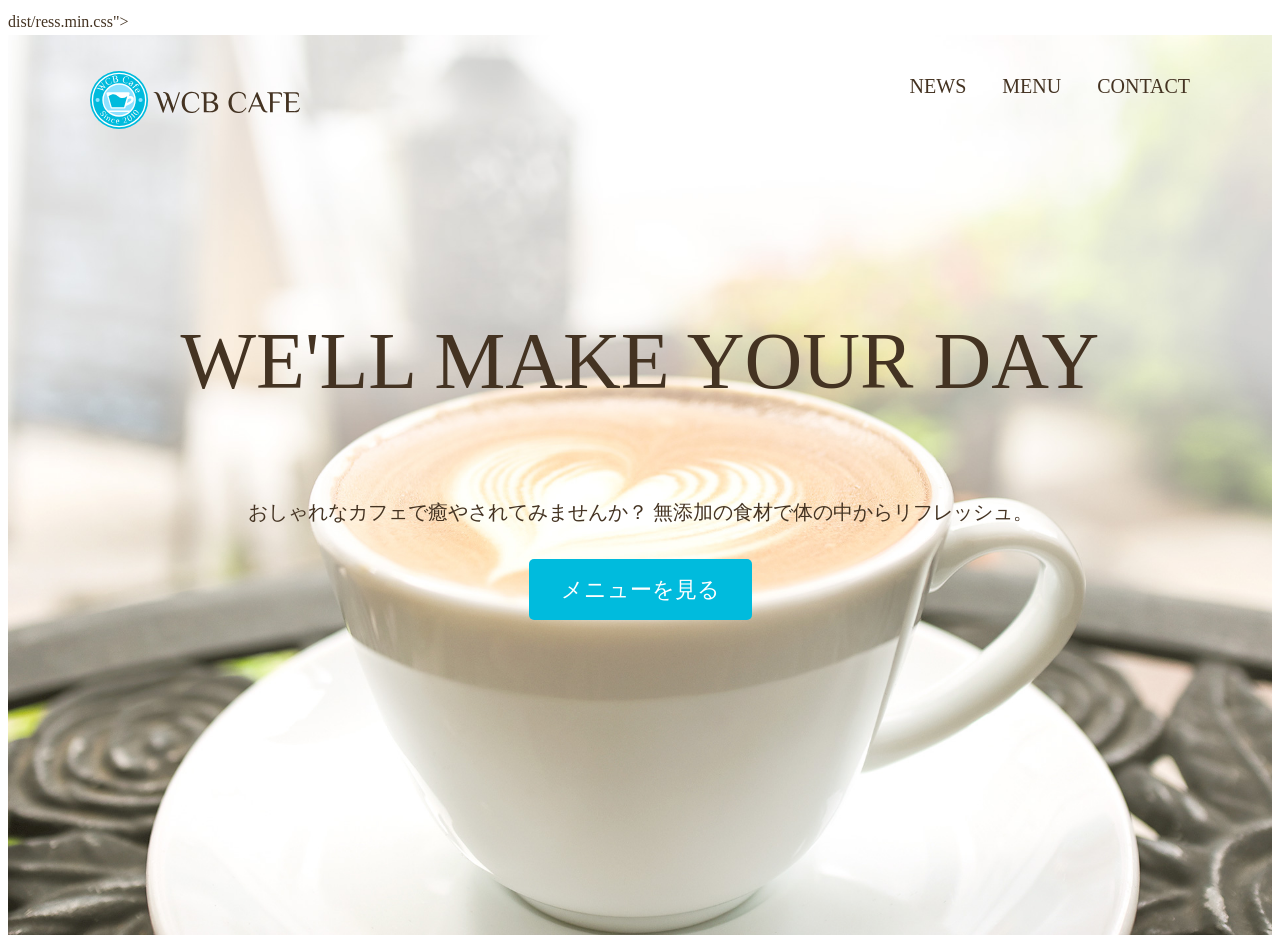
<file: index.html>
<!DOCTYPE html>
<html lang="ja">
<head>
    <meta charset="UTF-8">
    <title>WCB Cafe</title>
    <meta name="description" content="ブレンドコーヒーとヘルシーなオーガニックフードを提供するカフェ">
    <!-- CSS -->
    <link rel="stylesheet" href="https://unpkg.com/ress/<input id="File1" type="file" />dist/ress.min.css">
    <link href="https://fonts.googleapis.com/css?family=Philosopher" rel="stylesheet">
    <link rel="stylesheet" href="css/style.css">
    <link rel="icon" type="image/png" href="images/favicon.png">
</head>
<body>
    <div id="home" class="big-bg">
        <header class="page-header wrapper">
            <h1><a href="index.html"><img class="logo" src="images/logo.svg" alt="WCBカフェホーム"></a></h1>
            <nav>
                <ul class="main-nav">
                    <li><a href="news.html">News</a></li>
                    <li><a href="menu.html">Menu</a></li>
                    <li><a href="contact.html">Contact</a></li>
                </ul>
            </nav>
        </header>
        <div class="home-content wrapper">
            <h2 class="page-title">We'll Make Your Day</h2>
            <p>おしゃれなカフェで癒やされてみませんか？ 無添加の食材で体の中からリフレッシュ。</p>
            <a class="button" href="menu.html">メニューを見る</a>
        </div><!-- /.home-content -->
    </div><!-- /#home -->
</body>
</html>
</file>
<file: css/style.css>
@charset "UTF-8";

/* 共通部分

-------------------*/
html {
    font-size: 100%;
}

body {
    font-family: serif;
    line-height: 1.7;
    color: #432;
}

a {
    text-decoration: none;
}

img {
    max-width: 100%;
}
/* HEADER
----------------*/
.logo {
    width: 210px;
    margin-top: 14px;
}

.main-nav {
    display: flex;
    font-size: 1.25rem;
    text-transform: uppercase;
    margin-top: 34px;
    list-style: none;
}

    .main-nav li {
        margin-left: 36px;
    }

    .main-nav a {
        color: #432;
    }

        .main-nav a:hover {
            color: #0bd;
        }

.page-header {
    display: flex;
    justify-content: space-between;
}

.wrapper {
    max-width: 1100px;
    margin: 0 auto;
    padding: 0 4%;
}
/* HOME
----------------------- */
.home-content {
    text-align: center;
    margin-top: 10%;
}

    .home-content p {
        font-size: 1.25rem;
        margin: 10px 0 42px;
    }

.big-bg {
    background-size: cover;
    background-position: center top;
    background-repeat: no-repeat;
}

#home {
    background-image: url(../images/main-bg.jpg);
    min-height: 100vh;
}

/*見出し*/
.page-title {
    font-size: 5rem;
    font-family: shlop; /*'Philosopher',serif*/
    text-transform: uppercase;
    font-weight: normal;
}

.button {
    font-size: 1.375rem;
    background: #0bd;
    color: #fff;
    border-radius: 5px;
    padding: 18px 32px;
}

    .button:hover {
        background: #0090aa;
    }
/*NEWS
-------------------*/
#news {
    background-image: url(../images/news-bg.jpg);
    height: 270px;
    margin-bottom: 40px;
}

    #news .page-title {
        text-align: center;
    }

.post-info {
    position: relative;
    padding-top: 4px;
    margin-bottom: 40px;
}

.post-date {
    background: #0bd;
    border-radius: 50%;
    color: #fff;
    width: 100px;
    height: 100px;
    font-size: 1.625rem;
    text-align: center;
    position: absolute;
    top: 0;
    padding-top: 10px;
}

    .post-date span {
        font-size: 1rem;
        border-top: 1px rgba(255,255,255,1) solid;
        padding-top: 6px;
        display: block;
        width: 60%;
        margin: 0 auto;
    }

.post-title {
    font-family: serif;
    font-size: 2rem;
    font-weight: normal;
}

.post-title,
.post-cat {
    margin-left: 120px;
}

footer {
    background: #432;
    text-align: center;
    padding: 26px 0;
}

    footer p {
        color: #f00;
        font-size: 0.875rem;
    }

article {
    width: 74%;
}

    article img {
        margin-bottom: 20px;
    }

    article p {
        margin-bottom: 1rem;
    }

aside {
    width: 22%;
}

    aside p {
        padding: 12px 10px;
    }

.news-contents {
    display: flex;
    justify-content: space-between;
    margin-bottom: 50px;
}

.sub-title {
    font-size: 1.357rem;
    padding: 0 8px 8px;
    border-bottom: 2px #0bd solid;
    font-weight: normal;
}

.sub-menu {
    margin-bottom: 60px;
    list-style: none;
}

    .sub-menu li {
        border-bottom: 1px #ddd solid;
    }

    .sub-menu a {
        color: #432;
        padding: 10px;
        display: block;
    }

        .sub-menu a:hover {
            color: #0bd;
        }
</file>
